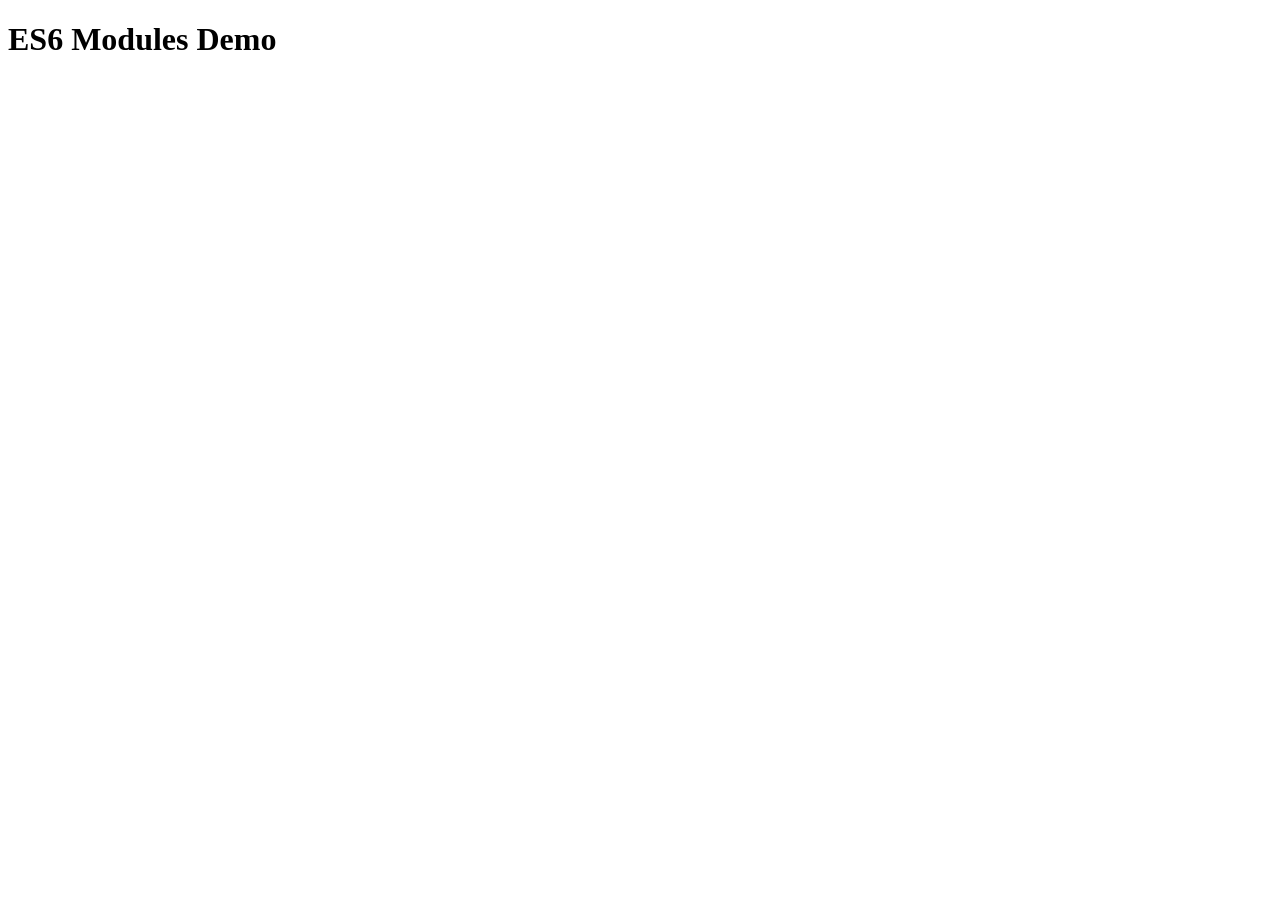
<file: 13/index.html>
<!DOCTYPE html>
<html lang="en">
<head>
    <meta charset="UTF-8">
    <meta name="viewport" content="width=device-width, initial-scale=1.0">
    <title>Document</title>
    <script src="app.js" type="module"></script>
</head>
<body>
    <h1>ES6 Modules Demo</h1>
</body>
</html>
</file>
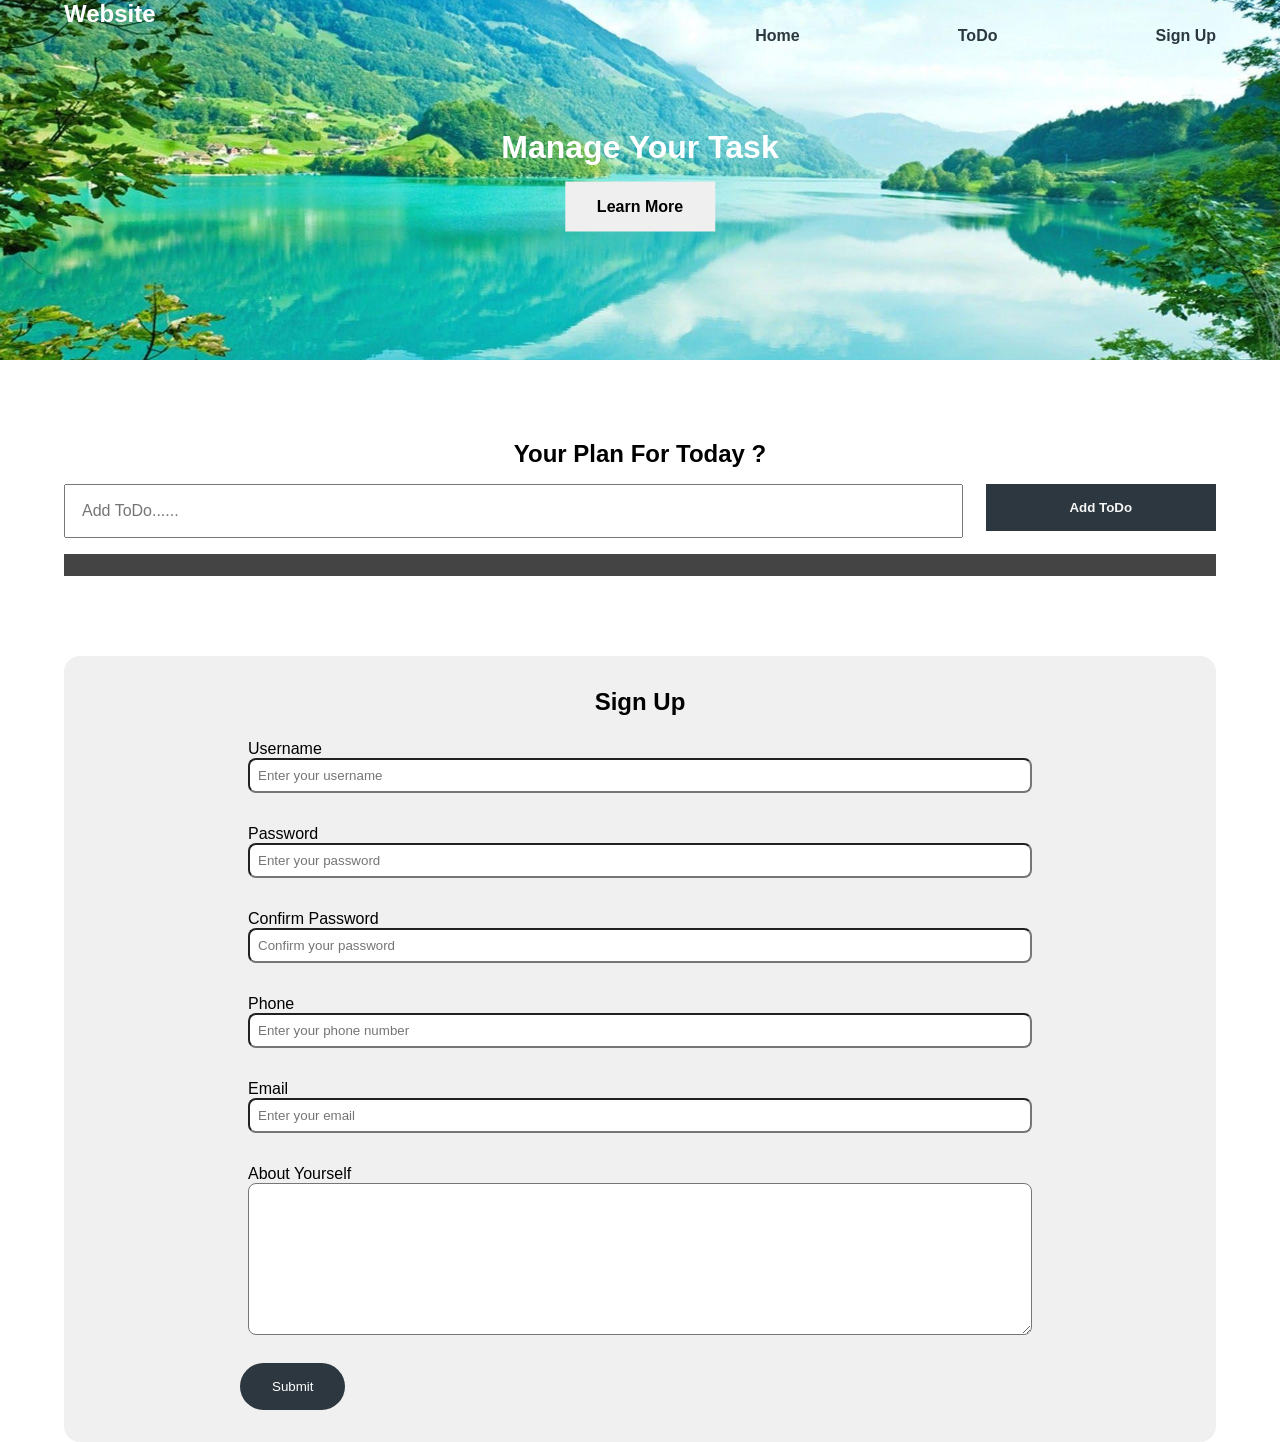
<file: 08/08.html>
<!DOCTYPE html>
<html lang="en">
<head>
    <meta charset="UTF-8">
    <meta http-equiv="X-UA-Compatible" content="IE=edge">
    <meta name="viewport" content="width=device-width, initial-scale=1.0">
    <title>My Website</title>
    <link rel="stylesheet" href="08.css">
    <!-- <script src="08.js" defer></script>
    <script src="10.js" defer></script> -->
    <script src="script.js" defer></script>
</head>
<body>
    <header class="header">
        <nav class="container nav">
            <h1 class="logo">Website</h1>
            <ul class="nav-items">
                <li class="nav-item"><a href="" class="nav-link">Home</a></li>
                <li class="nav-item"><a href="" class="nav-link">ToDo</a></li>
                <li class="nav-item"><a href="" class="nav-link">Sign Up</a></li>
            </ul>
        </nav>
        <div class="headline">
            <h1 id="main-heading">Manage Your Task <span style="display: none;">Hello</span></h1>
            <button class="btn btn-headline">Learn More</button>
        </div>
    </header>
    <section class="section-todo container">
        <h2>Your Plan For Today ?</h2>
        <form class="form-todo">
            <input type="text" placeholder="Add ToDo......">
            <input type="submit" value="Add ToDo" class="btn">
        </form>
        <ul class="todo-list">
            <li>
                <!-- <span class="todo-text">ToDo 1</span>
                <button class="btn-done btn">Done</button>
                <button class="btn-delete btn">Delete</button> -->
            </li>
        </ul>
    </section>
    <section class="section-signup container">
        <h2>Sign Up</h2>
        <form class="signup-form">
            <div class="form-group">
                <label for="username">Username</label>
                <input type="text" id="username" placeholder="Enter your username">
            </div>
            <div class="form-group">
                <label for="password">Password</label>
                <input type="password" id="password" placeholder="Enter your password">
            </div>
            <div class="form-group">
                <label for="confirm-password">Confirm Password</label>
                <input type="password" id="confirm-password" placeholder="Confirm your password">
            </div>
            <div class="form-group">
                <label for="phone">Phone</label>
                <input type="text" id="phone" placeholder="Enter your phone number">
            </div>
            <div class="form-group">
                <label for="email">Email</label>
                <input type="email" id="email" placeholder="Enter your email">
            </div>
            <div class="form-group">
                <label for="about">About Yourself</label>
                <textarea name="about" id="about" cols="30" rows="10"></textarea>
            </div>
            <button type="submit" class="btn signup-btn">Submit</button>
        </form>

    </section>
    
</body>
</html>
</file>
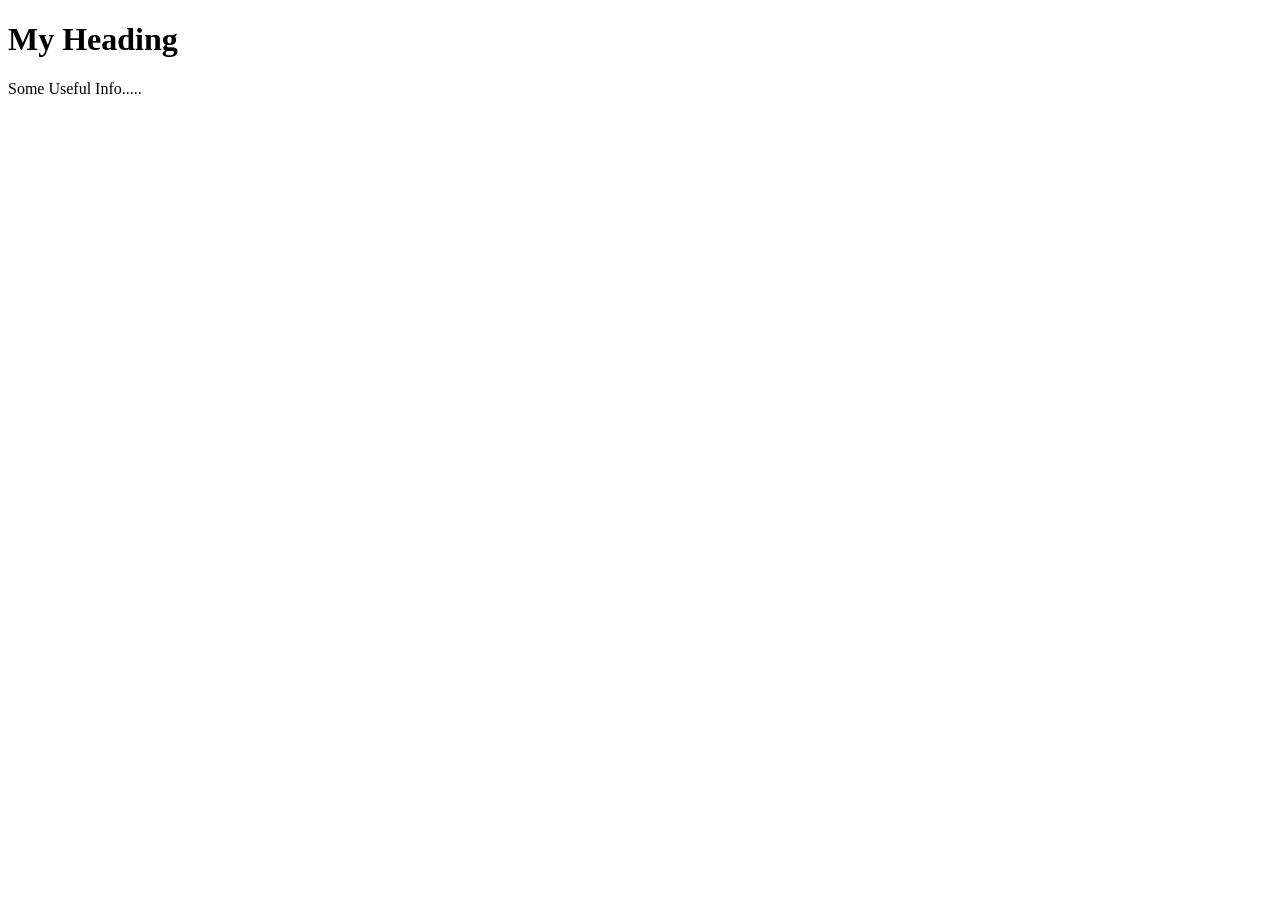
<file: 09/09.html>
<!DOCTYPE html>
<html lang="en">
<head>
    <meta charset="UTF-8">
    <meta name="viewport" content="width=device-width, initial-scale=1.0">
    <title>Document</title>
    <script src="./09.js" defer></script>
</head>
<body>
    <div class="container">
        <h1>My Heading</h1>
        <p>Some Useful Info.....</p>
    </div>
    
</body>
</html>
</file>
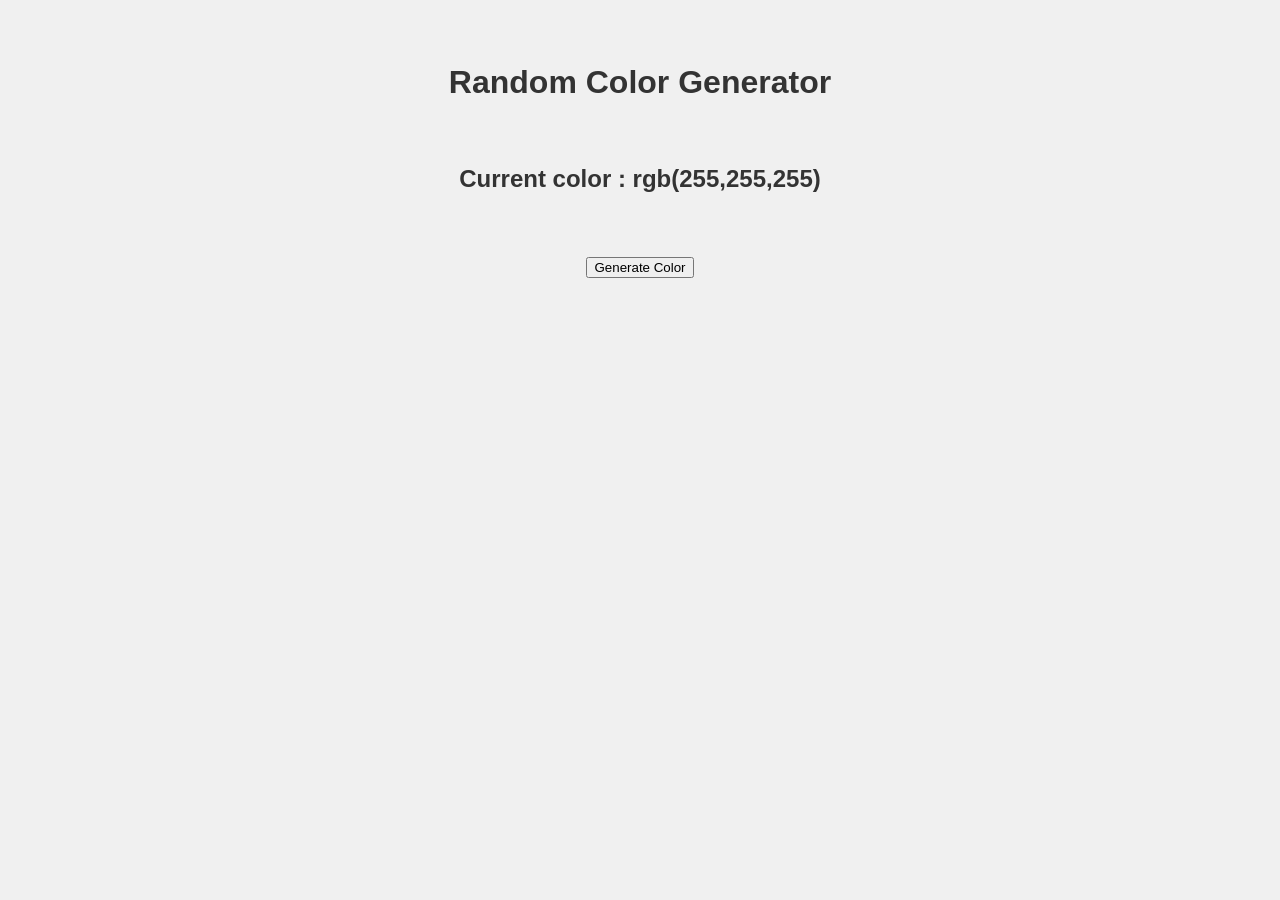
<file: 11/colorGen.html>
<!DOCTYPE html>
<html lang="en">
<head>
    <meta charset="UTF-8">
    <meta name="viewport" content="width=device-width, initial-scale=1.0">
    <link rel="stylesheet" href="colorGen.css">
    <script src="colorGen.js" defer></script>
    <title>Random Color Generator</title>
</head>
<body>
    <div class="color-container">
        <h1>Random Color Generator</h1>
        <h2>Current color : <span class="currColor">rgb(255,255,255)</span></h2>
        <button id="generate">Generate Color</button>
    </div>
</body>
</html>
</file>
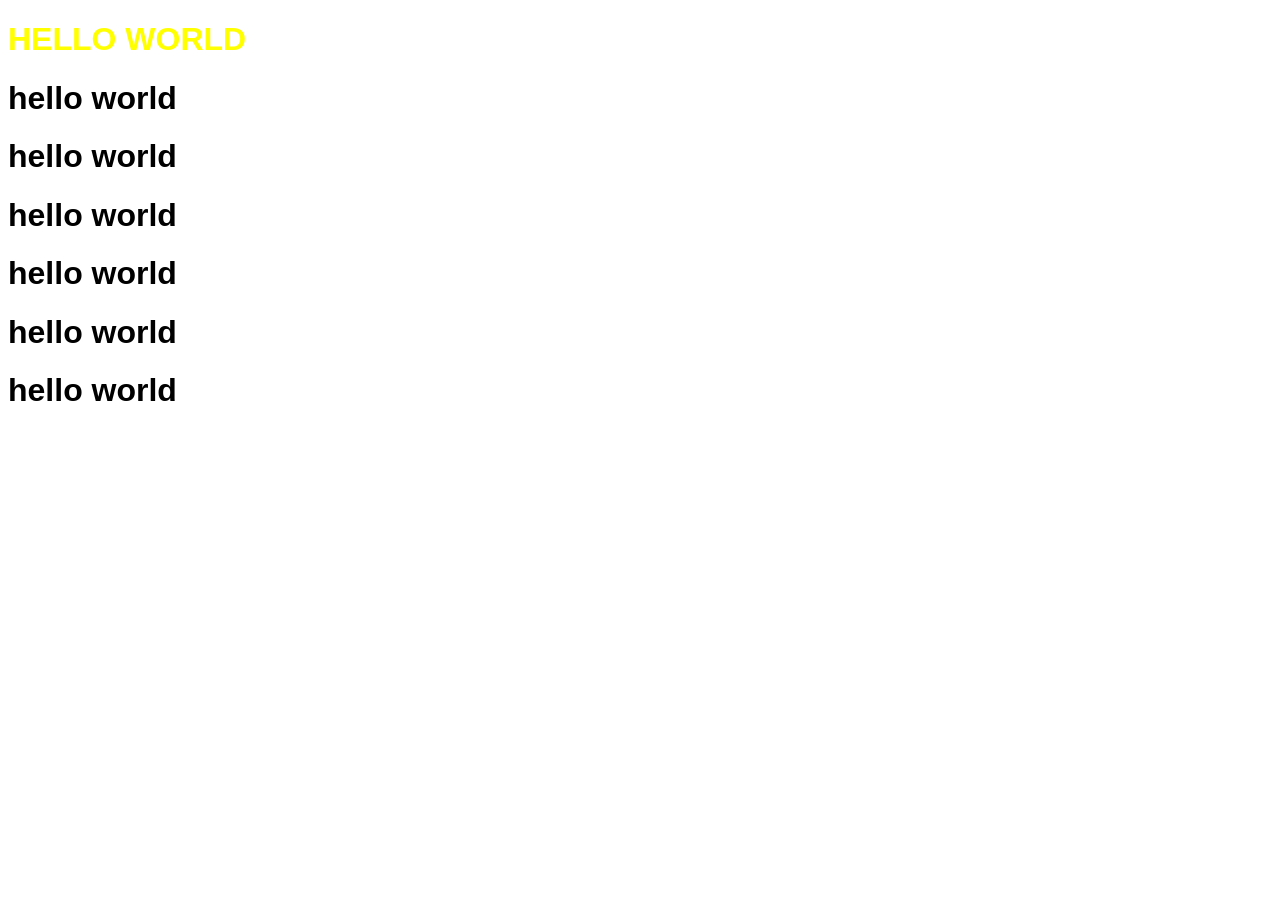
<file: 12/12.html>
<!DOCTYPE html>
<html lang="en">
<head>
    <meta charset="UTF-8">
    <meta name="viewport" content="width=device-width, initial-scale=1.0">
    <title>Asynchronous Programming</title>
    <script src="12.js" defer></script>
    <style>
        body{
            font-family: 'Segoe UI', Tahoma, Geneva, Verdana, sans-serif;
        }
    </style>
</head>
<body>
    <h1 class="heading1">hello world</h1>
    <h1 class="heading2">hello world</h1>
    <h1 class="heading3">hello world</h1>
    <h1 class="heading4">hello world</h1>
    <h1 class="heading5">hello world</h1>
    <h1 class="heading6">hello world</h1>
    <h1 class="heading7">hello world</h1>
    
</body>
</html>
</file>
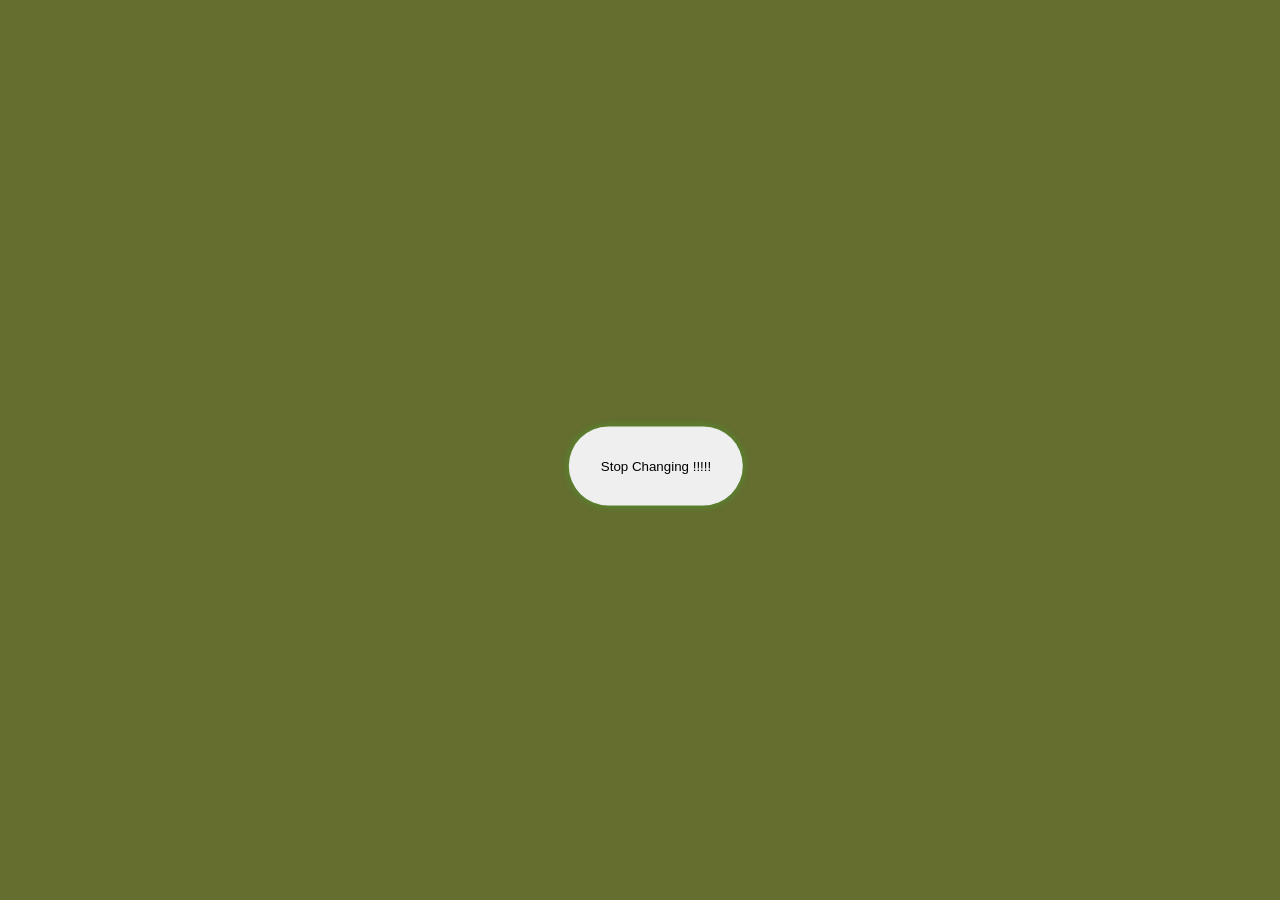
<file: 12/setInterval.html>
<!DOCTYPE html>
<html lang="en">
<head>
    <meta charset="UTF-8">
    <meta name="viewport" content="width=device-width, initial-scale=1.0">
    <title>setInterval Example</title>
    <script src="setInterval.js" defer></script>
    <link rel="stylesheet" href="setInterval.css">
</head>
<body>
    <button>Stop Changing !!!!!</button>
</body>
</html>
</file>
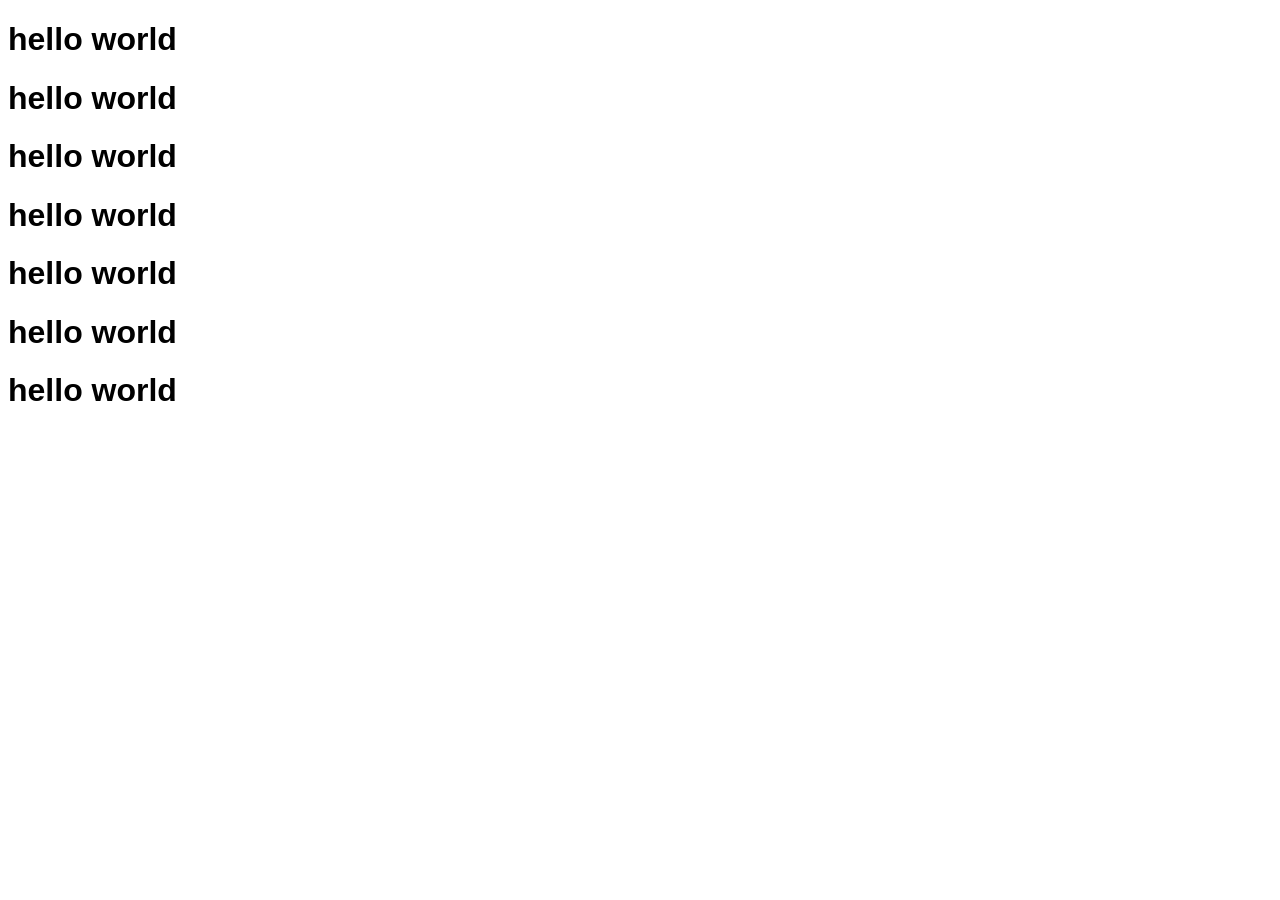
<file: 14/14.html>
<!DOCTYPE html>
<html lang="en">
<head>
    <meta charset="UTF-8">
    <meta name="viewport" content="width=device-width, initial-scale=1.0">
    <title>Asynchronous Programming - Promise</title>
    <script src="14.js" defer></script>
    <style>
        body{
            font-family: 'Segoe UI', Tahoma, Geneva, Verdana, sans-serif;
        }
    </style>
</head>
<body>
    <h1 class="heading1">hello world</h1>
    <h1 class="heading2">hello world</h1>
    <h1 class="heading3">hello world</h1>
    <h1 class="heading4">hello world</h1>
    <h1 class="heading5">hello world</h1>
    <h1 class="heading6">hello world</h1>
    <h1 class="heading7">hello world</h1>
    
</body>
</html>
</file>
<file: 08/08.css>
*{
    box-sizing: border-box;
    padding: 0;
    margin: 0;
}

body{
    font-family: Arial, Helvetica, sans-serif;
}
a{
    text-decoration: none;
    color: rgb(44, 55, 63);
    font-weight: 700;
}
.header{
    min-height: 40vh;
    background-image: url('08.jpg');
    background-position: center;
    background-repeat: no-repeat;
    background-size: cover;
    color: white;
    position: relative;
}
.container{
    max-width: 1200px;
    margin: auto;
    width: 90%;
}
.nav{
    min-height: 8vh;
    display: flex;
    justify-content: space-between;
}
.nav-items{
    width:40%;
    display: flex;
    list-style-type: none;
    justify-content: space-between;
    align-items: center;
}
.headline{
    text-align: center;
    position: absolute;
    top: 50%;
    left: 50%;
    transform: translate(-50%, -50%);
}
.btn{
    display: inline-block;
    outline: none;
    border: none;
    cursor: pointer;
}
.btn-headline{
    padding: 1rem 2rem;
    font-size: 1rem;
    margin-top: 1rem;
    font-weight: 600;
}
.section-todo{
    margin-top: 5rem;
    text-align: center;
}
.bg-dark{
    background: #000;
    color: #eee;
}
.form-todo{
    min-height: 5vh;
    display: flex;
    justify-content: space-between;
    margin-top: 1rem;
}
.todo-list{
    text-align: left;
    font-size: 1.2rem;
    list-style-type: none;
}
.todo-list li{
    padding: 0.7rem;
    background: #444;
    color: #eee;
    margin-top: 1rem;
    text-transform: capitalize;
}
.form-todo input{
    height: 100%;   
}
.form-todo input[type="text"]{
    width: 78%;
    padding: 1rem;
    font-size: 1rem;
    font-weight: 500;
}
.form-todo input[type="submit"]{
    width: 20%;
    background-color: rgb(44, 55, 63);
    color: whitesmoke;
    font-weight: bold;
    padding: 1rem;
}
.section-signup{
    margin-top: 5rem;
    text-align: center;
    background: rgb(240,240,240);
    border-radius: 1rem;
    padding-top: 2rem;
    padding-bottom: 2rem;
}
.signup-form{
    max-width: 800px;
    width: 90%;
    margin: auto;
    text-align: left;
}
.signup-form label{
    display: block;
}
.signup-form input{
    display: block;
    width: 100%;
    padding: 0.5rem;
    border-radius: 0.5rem;
}
.form-group{
    margin-top: 1rem;
    padding: 0.5rem;
}
.signup-form textarea{
    width: 100%;
    border-radius: 0.5rem;
}
.signup-btn{
    background: rgb(44, 55, 63);
    color: white;
    padding: 1rem 2rem;
    display: inline-block;
    margin: auto;
    margin-top: 1rem;
    border-radius: 5rem;
}
</file>
<file: 11/colorGen.css>
*{
    margin: auto;
    padding: auto;
    box-sizing: border-box;
}
body{
    font-family: Arial, sans-serif;
    background-color: #f0f0f0;
    color: #333;
}
.color-container{
    display: flex;
    flex-direction: column;
    justify-content: center;
    align-items: center;
    gap: 4rem;
    margin: 4rem;
}
</file>
<file: 12/setInterval.css>
button{
    position: absolute;
    top: 50%;
    left: 50%;
    transform: translate(-50%, -50%) ;
    padding: 2rem;
    margin: 1rem;
    border: none;
    outline: none;
    cursor: pointer;
    border-radius: 10rem;
    box-shadow: 0px 0px 10px rgba(32, 234, 49, 0.322);
}
button:hover{
    box-shadow: 0px 0px 15px rgba(32, 234, 49, 0.692);
}
</file>
